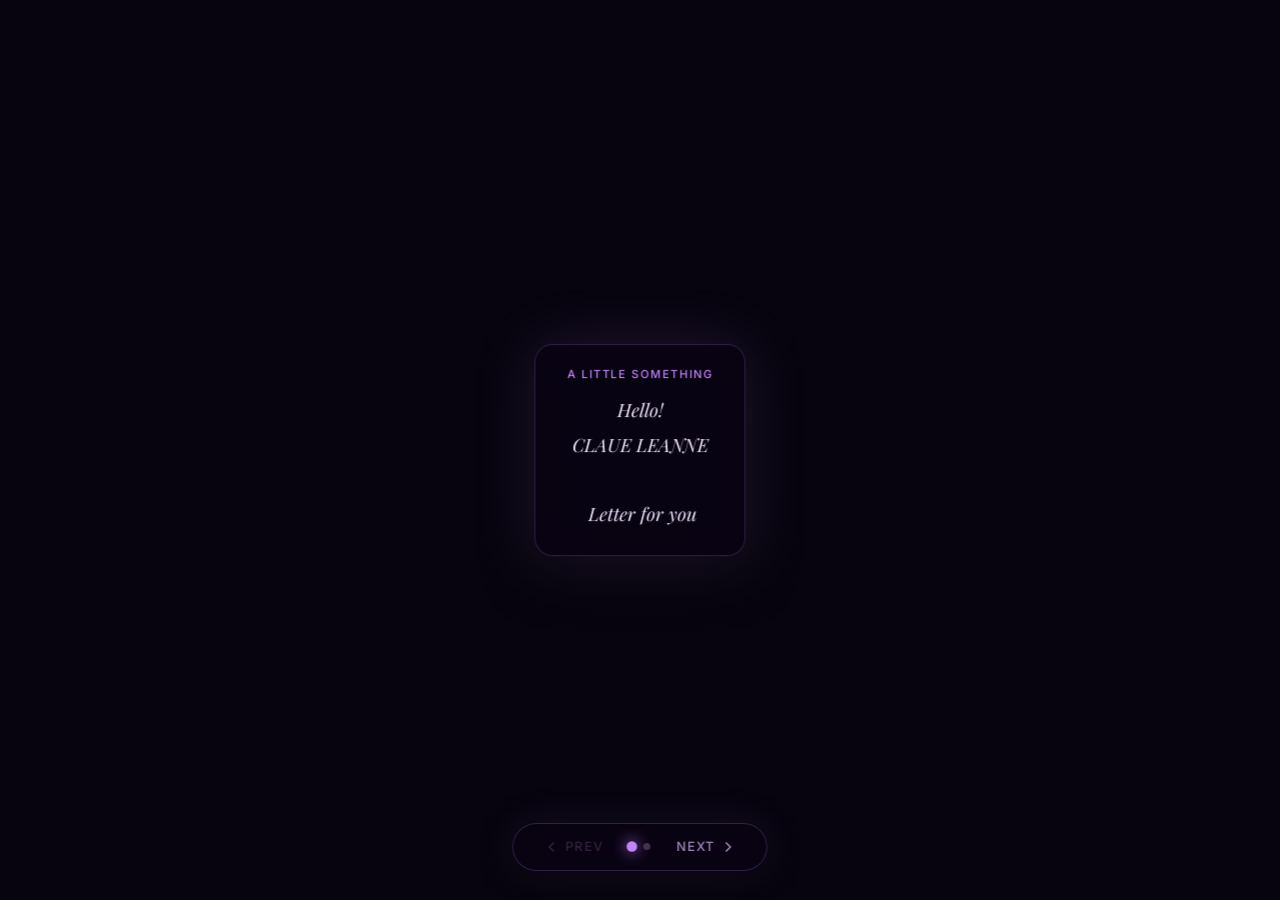
<file: index.html>
<!DOCTYPE html>
<html lang="en">

<head>
  <meta charset="UTF-8" />
  <meta name="viewport" content="width=device-width, initial-scale=1.0, maximum-scale=1.0, user-scalable=no" />
  <title>To Akane — A Letter</title>
  <link rel="preconnect" href="https://fonts.googleapis.com" />
  <link href="https://fonts.googleapis.com/css2?family=Inter:wght@400;500&family=Playfair+Display:ital@0;1&display=swap"
    rel="stylesheet" />
  <style>
    *,
    *::before,
    *::after {
      margin: 0;
      padding: 0;
      box-sizing: border-box;
    }

    html,
    body {
      width: 100%;
      height: 100vh;
      height: 100dvh;
      background: #07040f;
      overflow: hidden;
      touch-action: none;
      font-family: 'Inter', sans-serif;
    }

    canvas {
      position: fixed;
      inset: 0;
      width: 100%;
      height: 100%;
      display: block;
      z-index: 0;
      opacity: 0;
      transition: opacity 1.2s ease;
    }

    canvas.flower-visible {
      opacity: 1;
    }

    /* ── Nav bar ── */
    .nav {
      position: fixed;
      bottom: 1.8rem;
      left: 50%;
      transform: translateX(-50%);
      z-index: 10;
      display: flex;
      align-items: center;
      gap: 1rem;
      background: rgba(10, 4, 20, 0.72);
      backdrop-filter: blur(20px);
      -webkit-backdrop-filter: blur(20px);
      border: 1px solid rgba(192, 132, 252, 0.22);
      border-radius: 60px;
      padding: 0.58rem 1.3rem;
      box-shadow: 0 4px 30px rgba(0, 0, 0, 0.55), 0 0 40px rgba(192, 132, 252, 0.12);
    }

    .nav-btn {
      display: flex;
      align-items: center;
      gap: 0.38rem;
      background: none;
      border: none;
      color: #9a89b4;
      font-family: 'Inter', sans-serif;
      font-size: 0.8rem;
      font-weight: 500;
      letter-spacing: 0.08em;
      text-transform: uppercase;
      cursor: pointer;
      padding: 0.38rem 0.6rem;
      border-radius: 8px;
      transition: color 0.2s, background 0.2s;
    }

    .nav-btn svg {
      width: 16px;
      height: 16px;
    }

    .nav-btn:hover {
      color: #c084fc;
      background: rgba(192, 132, 252, 0.10);
    }

    .nav-btn:disabled {
      opacity: 0.25;
      cursor: not-allowed;
      background: none;
    }

    /* ── Dots ── */
    .slide-dots {
      display: flex;
      align-items: center;
      gap: 8px;
    }

    .dot {
      width: 7px;
      height: 7px;
      border-radius: 50%;
      background: #9a89b4;
      opacity: 0.35;
      cursor: pointer;
      transition: opacity 0.3s, transform 0.3s, background 0.3s;
    }

    .dot.dot-active {
      opacity: 1;
      background: #c084fc;
      transform: scale(1.5);
      box-shadow: 0 0 10px #c084fc;
    }

    /* ── Slide caption overlay ── */
    #slide-caption {
      position: fixed;
      top: 50%;
      left: 50%;
      transform: translate(-50%, -50%);
      z-index: 10;
      text-align: center;
      pointer-events: none;
      transition: opacity 0.35s ease, top 0.5s ease, bottom 0.5s ease, transform 0.5s ease;
    }

    #slide-caption.hidden {
      opacity: 0;
    }

    /* When on the flower slide — anchor near the stem root */
    #slide-caption.flower-mode {
      top: calc(50% + 180px);
      bottom: auto;
      transform: translateX(-50%);
    }

    .caption-card {
      display: inline-block;
      background: rgba(10, 4, 20, 0.72);
      backdrop-filter: blur(22px);
      -webkit-backdrop-filter: blur(22px);
      border: 1px solid rgba(192, 132, 252, 0.22);
      border-radius: 18px;
      padding: 1.4rem 2rem;
      box-shadow: 0 0 60px rgba(192, 132, 252, 0.15), 0 16px 50px rgba(0, 0, 0, 0.5);
      max-width: min(480px, 88vw);
    }

    .caption-label {
      font-size: 0.7rem;
      text-transform: uppercase;
      letter-spacing: 0.14em;
      color: #c084fc;
      margin-bottom: 0.7rem;
      font-weight: 500;
    }

    .caption-text {
      font-family: 'Playfair Display', serif;
      font-style: italic;
      font-size: clamp(0.9rem, 2.4vw, 1.15rem);
      line-height: 1.9;
      color: #f0e8ff;
      white-space: pre-wrap;
    }

    /* flower-only slide: glowing caption */
    .flower-caption {
      font-family: 'Playfair Display', serif;
      font-style: italic;
      font-size: clamp(1rem, 2.8vw, 1.4rem);
      color: #f9a8d4;
      letter-spacing: 0.07em;
      text-shadow: 0 0 30px rgba(249, 168, 212, 0.75), 0 0 60px rgba(192, 132, 252, 0.4);
      animation: cap-pulse 3s ease-in-out infinite;
    }

    @keyframes cap-pulse {

      0%,
      100% {
        opacity: 0.8;
      }

      50% {
        opacity: 1;
      }
    }

    /* ── Responsive ── */
    @media (max-width: 768px) {
      .nav {
        gap: 0.7rem;
        padding: 0.5rem 0.9rem;
        bottom: 1.2rem;
      }

      .nav-btn {
        font-size: 0.72rem;
        padding: 0.35rem 0.45rem;
      }

      .slide-dots {
        gap: 6px;
      }

      #slide-caption {
        width: 90vw;
      }

      .caption-card {
        padding: 1.2rem 1.5rem;
      }

      .caption-text {
        font-size: clamp(0.85rem, 3.5vw, 1.05rem);
      }

      .flower-caption {
        font-size: clamp(0.9rem, 4vw, 1.2rem);
      }
    }

    @media (max-width: 480px) {
      .nav {
        gap: 0.4rem;
        padding: 0.4rem 0.7rem;
        bottom: 0.9rem;
      }

      .nav-btn {
        font-size: 0.65rem;
        gap: 0.2rem;
        padding: 0.3rem 0.35rem;
      }

      .nav-btn svg {
        width: 13px;
        height: 13px;
      }

      .slide-dots {
        gap: 5px;
      }

      .dot {
        width: 5px;
        height: 5px;
      }

      #slide-caption {
        width: 95vw;
        bottom: 4.5rem;
      }

      .caption-card {
        padding: 1rem 1.2rem;
        border-radius: 14px;
      }

      .caption-label {
        font-size: 0.62rem;
      }

      .caption-text {
        font-size: 0.88rem;
        line-height: 1.8;
      }

      .flower-caption {
        font-size: 0.95rem;
      }
    }

    @media (max-width: 360px) {
      .nav {
        gap: 0.25rem;
        padding: 0.35rem 0.55rem;
      }

      .nav-btn {
        font-size: 0.6rem;
      }

      .caption-card {
        padding: 0.9rem 1rem;
      }
    }

    @media (max-height: 500px) and (orientation: landscape) {
      #slide-caption {
        bottom: 3.5rem;
      }

      .caption-card {
        padding: 0.8rem 1.2rem;
      }

      .nav {
        bottom: 0.5rem;
      }
    }
  </style>
</head>

<body>
  <canvas id="c"></canvas>
  <script>
    // ── Digital Flower Canvas ──
    const canvas = document.getElementById('c');
    const ctx = canvas.getContext('2d');
    let W, H, cx, cy;

    function resize() {
      W = canvas.width = window.innerWidth;
      H = canvas.height = window.innerHeight;
      cx = W / 2; cy = H / 2;
    }
    resize();
    window.addEventListener('resize', resize);

    // ── Particles ──
    const particles = [];
    for (let i = 0; i < 120; i++) {
      particles.push({
        x: Math.random() * 2000 - 1000,
        y: Math.random() * 2000 - 1000,
        r: Math.random() * 2 + 0.5,
        speed: Math.random() * 0.3 + 0.1,
        angle: Math.random() * Math.PI * 2,
        opacity: Math.random() * 0.7 + 0.2,
        color: ['#f9a8d4', '#c084fc', '#818cf8', '#fbcfe8', '#e879f9'][Math.floor(Math.random() * 5)]
      });
    }

    // ── Petal drawing ──
    function drawPetal(ctx, x, y, len, wid, angle, color1, color2, alpha) {
      ctx.save();
      ctx.translate(x, y);
      ctx.rotate(angle);
      const grad = ctx.createLinearGradient(0, 0, 0, len);
      grad.addColorStop(0, color1.replace(')', `,${alpha})`).replace('rgb', 'rgba'));
      grad.addColorStop(1, color2.replace(')', `,0)`).replace('rgb', 'rgba'));

      ctx.beginPath();
      ctx.moveTo(0, 0);
      ctx.bezierCurveTo(wid, len * 0.25, wid, len * 0.75, 0, len);
      ctx.bezierCurveTo(-wid, len * 0.75, -wid, len * 0.25, 0, 0);
      ctx.closePath();
      ctx.fillStyle = grad;
      ctx.fill();
      ctx.restore();
    }

    function drawPetalSimple(cx, cy, len, wid, angle, c1, c2, alpha) {
      ctx.save();
      ctx.translate(cx, cy);
      ctx.rotate(angle);
      const grad = ctx.createLinearGradient(0, 0, 0, len);
      grad.addColorStop(0, hexAlpha(c1, alpha));
      grad.addColorStop(1, hexAlpha(c2, 0));
      ctx.beginPath();
      ctx.moveTo(0, 0);
      ctx.bezierCurveTo(wid, len * 0.25, wid * 1.1, len * 0.65, 0, len);
      ctx.bezierCurveTo(-wid * 1.1, len * 0.65, -wid, len * 0.25, 0, 0);
      ctx.closePath();
      ctx.fillStyle = grad;
      ctx.fill();
      // shimmer line
      ctx.beginPath();
      ctx.moveTo(0, 0);
      ctx.quadraticCurveTo(wid * 0.15, len * 0.5, 0, len);
      ctx.strokeStyle = hexAlpha('#ffffff', alpha * 0.18);
      ctx.lineWidth = 1;
      ctx.stroke();
      ctx.restore();
    }

    function hexAlpha(hex, a) {
      let r = parseInt(hex.slice(1, 3), 16), g = parseInt(hex.slice(3, 5), 16), b = parseInt(hex.slice(5, 7), 16);
      return `rgba(${r},${g},${b},${a})`;
    }

    // ── Leaf ──
    function drawLeaf(cx, cy, len, wid, angle, alpha) {
      ctx.save();
      ctx.translate(cx, cy);
      ctx.rotate(angle);
      const grad = ctx.createLinearGradient(0, 0, 0, len);
      grad.addColorStop(0, `rgba(110,231,183,${alpha})`);
      grad.addColorStop(0.5, `rgba(52,211,153,${alpha * 0.8})`);
      grad.addColorStop(1, `rgba(16,185,129,0)`);
      ctx.beginPath();
      ctx.moveTo(0, 0);
      ctx.bezierCurveTo(wid, len * 0.3, wid * 0.8, len * 0.7, 0, len);
      ctx.bezierCurveTo(-wid * 0.8, len * 0.7, -wid, len * 0.3, 0, 0);
      ctx.closePath();
      ctx.fillStyle = grad;
      ctx.fill();
      ctx.restore();
    }

    // ── Stem ──
    function drawStem(cx, cy, len, alpha) {
      const grad = ctx.createLinearGradient(cx, cy, cx, cy + len);
      grad.addColorStop(0, `rgba(52,211,153,${alpha})`);
      grad.addColorStop(1, `rgba(16,185,129,${alpha * 0.3})`);
      ctx.beginPath();
      ctx.moveTo(cx, cy);
      ctx.quadraticCurveTo(cx - 18, cy + len * 0.55, cx - 8, cy + len);
      ctx.strokeStyle = grad;
      ctx.lineWidth = 4 * alpha;
      ctx.lineCap = 'round';
      ctx.stroke();
    }

    // ── Bloom animation state ──
    let t = 0;
    const BLOOM_DURATION = 240; // frames

    // ── Flower configurations ──
    // Each flower: { x, y (functions of cx/cy), scale, petalLayers, bloomDelay, stemLen, stemCurve }
    const FLOWERS = [
      {
        // Main center flower (original)
        getX: () => cx,
        getY: () => cy,
        scale: 1,
        bloomDelay: 0,
        stemLen: 140,
        layers: [
          { count: 8, lenBase: 130, wid: 36, c1: '#e879f9', c2: '#c084fc', offset: 0 },
          { count: 7, lenBase: 100, wid: 28, c1: '#f9a8d4', c2: '#e879f9', offset: Math.PI / 8 },
          { count: 6, lenBase: 68, wid: 20, c1: '#fde68a', c2: '#f9a8d4', offset: 0 },
          { count: 5, lenBase: 42, wid: 13, c1: '#ffffff', c2: '#fde68a', offset: Math.PI / 10 },
        ],
        glowColor1: '255,255,220',
        glowColor2: '253,230,138',
        glowColor3: '249,168,212',
        centerDotColor: '255,245,180',
        leaves: [
          { offX: -4, offY: 80, len: 60, wid: 18, angle: Math.PI * 0.35, sway: 0 },
          { offX: -4, offY: 110, len: 45, wid: 14, angle: -Math.PI * 0.45, sway: 1 },
        ]
      },
      {
        // Flower 2 — upper-left, blue-violet tones, smaller
        getX: () => cx - W * 0.28,
        getY: () => cy - H * 0.15,
        scale: 0.55,
        bloomDelay: 60,
        stemLen: 100,
        layers: [
          { count: 7, lenBase: 120, wid: 34, c1: '#818cf8', c2: '#6366f1', offset: 0 },
          { count: 6, lenBase: 88, wid: 24, c1: '#a78bfa', c2: '#818cf8', offset: Math.PI / 7 },
          { count: 5, lenBase: 58, wid: 17, c1: '#c4b5fd', c2: '#a78bfa', offset: 0 },
          { count: 4, lenBase: 36, wid: 11, c1: '#ede9fe', c2: '#c4b5fd', offset: Math.PI / 8 },
        ],
        glowColor1: '237,233,254',
        glowColor2: '196,181,253',
        glowColor3: '129,140,248',
        centerDotColor: '224,220,255',
        leaves: [
          { offX: -3, offY: 55, len: 40, wid: 12, angle: Math.PI * 0.4, sway: 0.5 },
          { offX: 2, offY: 75, len: 32, wid: 10, angle: -Math.PI * 0.38, sway: 1.5 },
        ]
      },
      {
        // Flower 3 — right side, warm pink-coral tones
        getX: () => cx + W * 0.3,
        getY: () => cy + H * 0.05,
        scale: 0.48,
        bloomDelay: 120,
        stemLen: 90,
        layers: [
          { count: 7, lenBase: 115, wid: 32, c1: '#fb7185', c2: '#f43f5e', offset: 0 },
          { count: 6, lenBase: 82, wid: 22, c1: '#fda4af', c2: '#fb7185', offset: Math.PI / 6 },
          { count: 5, lenBase: 55, wid: 16, c1: '#fecdd3', c2: '#fda4af', offset: 0 },
          { count: 4, lenBase: 34, wid: 10, c1: '#fff1f2', c2: '#fecdd3', offset: Math.PI / 9 },
        ],
        glowColor1: '255,241,242',
        glowColor2: '253,164,175',
        glowColor3: '251,113,133',
        centerDotColor: '255,228,230',
        leaves: [
          { offX: 3, offY: 50, len: 36, wid: 11, angle: Math.PI * 0.32, sway: 0.8 },
          { offX: -2, offY: 68, len: 28, wid: 9, angle: -Math.PI * 0.42, sway: 1.8 },
        ]
      },
      {
        // Flower 4 — bottom-left, golden-amber tones
        getX: () => cx - W * 0.22,
        getY: () => cy + H * 0.22,
        scale: 0.42,
        bloomDelay: 180,
        stemLen: 80,
        layers: [
          { count: 6, lenBase: 110, wid: 30, c1: '#fbbf24', c2: '#f59e0b', offset: 0 },
          { count: 5, lenBase: 78, wid: 20, c1: '#fcd34d', c2: '#fbbf24', offset: Math.PI / 5 },
          { count: 5, lenBase: 52, wid: 15, c1: '#fde68a', c2: '#fcd34d', offset: 0 },
          { count: 4, lenBase: 32, wid: 10, c1: '#fefce8', c2: '#fde68a', offset: Math.PI / 8 },
        ],
        glowColor1: '254,252,232',
        glowColor2: '253,230,138',
        glowColor3: '251,191,36',
        centerDotColor: '255,249,196',
        leaves: [
          { offX: -3, offY: 45, len: 32, wid: 10, angle: Math.PI * 0.36, sway: 0.3 },
          { offX: 2, offY: 60, len: 26, wid: 8, angle: -Math.PI * 0.4, sway: 1.2 },
        ]
      },
      {
        // Flower 5 — upper-right, teal-cyan tones
        getX: () => cx + W * 0.25,
        getY: () => cy - H * 0.22,
        scale: 0.38,
        bloomDelay: 100,
        stemLen: 75,
        layers: [
          { count: 6, lenBase: 105, wid: 28, c1: '#2dd4bf', c2: '#14b8a6', offset: 0 },
          { count: 5, lenBase: 74, wid: 19, c1: '#5eead4', c2: '#2dd4bf', offset: Math.PI / 6 },
          { count: 5, lenBase: 48, wid: 14, c1: '#99f6e4', c2: '#5eead4', offset: 0 },
          { count: 4, lenBase: 30, wid: 9, c1: '#ccfbf1', c2: '#99f6e4', offset: Math.PI / 9 },
        ],
        glowColor1: '204,251,241',
        glowColor2: '153,246,228',
        glowColor3: '45,212,191',
        centerDotColor: '204,251,241',
        leaves: [
          { offX: -2, offY: 42, len: 28, wid: 9, angle: Math.PI * 0.38, sway: 0.7 },
          { offX: 3, offY: 56, len: 22, wid: 7, angle: -Math.PI * 0.35, sway: 1.4 },
        ]
      },
      {
        // Flower 6 — lower-right, soft lavender-rose
        getX: () => cx + W * 0.18,
        getY: () => cy + H * 0.25,
        scale: 0.35,
        bloomDelay: 200,
        stemLen: 70,
        layers: [
          { count: 6, lenBase: 100, wid: 26, c1: '#d8b4fe', c2: '#a78bfa', offset: 0 },
          { count: 5, lenBase: 70, wid: 18, c1: '#e9d5ff', c2: '#d8b4fe', offset: Math.PI / 6 },
          { count: 5, lenBase: 46, wid: 13, c1: '#f3e8ff', c2: '#e9d5ff', offset: 0 },
          { count: 4, lenBase: 28, wid: 8, c1: '#faf5ff', c2: '#f3e8ff', offset: Math.PI / 7 },
        ],
        glowColor1: '250,245,255',
        glowColor2: '233,213,255',
        glowColor3: '216,180,254',
        centerDotColor: '243,232,255',
        leaves: [
          { offX: -3, offY: 40, len: 26, wid: 8, angle: Math.PI * 0.33, sway: 0.9 },
          { offX: 2, offY: 52, len: 20, wid: 7, angle: -Math.PI * 0.44, sway: 1.6 },
        ]
      },
      {
        // Flower 7 — far left center, magenta-fuchsia accent
        getX: () => cx - W * 0.35,
        getY: () => cy + H * 0.05,
        scale: 0.32,
        bloomDelay: 150,
        stemLen: 65,
        layers: [
          { count: 6, lenBase: 95, wid: 25, c1: '#e879f9', c2: '#d946ef', offset: 0 },
          { count: 5, lenBase: 66, wid: 17, c1: '#f0abfc', c2: '#e879f9', offset: Math.PI / 5 },
          { count: 4, lenBase: 44, wid: 12, c1: '#f5d0fe', c2: '#f0abfc', offset: 0 },
          { count: 4, lenBase: 26, wid: 8, c1: '#fae8ff', c2: '#f5d0fe', offset: Math.PI / 8 },
        ],
        glowColor1: '250,232,255',
        glowColor2: '245,208,254',
        glowColor3: '232,121,249',
        centerDotColor: '250,232,255',
        leaves: [
          { offX: -2, offY: 38, len: 24, wid: 8, angle: Math.PI * 0.34, sway: 0.4 },
          { offX: 2, offY: 50, len: 19, wid: 6, angle: -Math.PI * 0.41, sway: 1.1 },
        ]
      },
      {
        // Flower 8 — top center, sky-blue tones
        getX: () => cx + W * 0.02,
        getY: () => cy - H * 0.3,
        scale: 0.34,
        bloomDelay: 140,
        stemLen: 68,
        layers: [
          { count: 6, lenBase: 98, wid: 26, c1: '#38bdf8', c2: '#0ea5e9', offset: 0 },
          { count: 5, lenBase: 68, wid: 18, c1: '#7dd3fc', c2: '#38bdf8', offset: Math.PI / 6 },
          { count: 4, lenBase: 44, wid: 12, c1: '#bae6fd', c2: '#7dd3fc', offset: 0 },
          { count: 4, lenBase: 26, wid: 8, c1: '#e0f2fe', c2: '#bae6fd', offset: Math.PI / 8 },
        ],
        glowColor1: '224,242,254',
        glowColor2: '186,230,253',
        glowColor3: '56,189,248',
        centerDotColor: '224,242,254',
        leaves: [
          { offX: -2, offY: 38, len: 24, wid: 8, angle: Math.PI * 0.37, sway: 0.6 },
          { offX: 2, offY: 50, len: 18, wid: 6, angle: -Math.PI * 0.39, sway: 1.3 },
        ]
      },
      {
        // Flower 9 — bottom center, peach-salmon tones
        getX: () => cx - W * 0.05,
        getY: () => cy + H * 0.32,
        scale: 0.3,
        bloomDelay: 220,
        stemLen: 60,
        layers: [
          { count: 6, lenBase: 92, wid: 24, c1: '#fb923c', c2: '#f97316', offset: 0 },
          { count: 5, lenBase: 64, wid: 16, c1: '#fdba74', c2: '#fb923c', offset: Math.PI / 5 },
          { count: 4, lenBase: 42, wid: 11, c1: '#fed7aa', c2: '#fdba74', offset: 0 },
          { count: 4, lenBase: 24, wid: 7, c1: '#ffedd5', c2: '#fed7aa', offset: Math.PI / 7 },
        ],
        glowColor1: '255,237,213',
        glowColor2: '254,215,170',
        glowColor3: '251,146,60',
        centerDotColor: '255,237,213',
        leaves: [
          { offX: -2, offY: 34, len: 22, wid: 7, angle: Math.PI * 0.35, sway: 0.5 },
          { offX: 2, offY: 46, len: 17, wid: 6, angle: -Math.PI * 0.43, sway: 1.0 },
        ]
      },
      {
        // Flower 10 — far right mid, mint-emerald tones
        getX: () => cx + W * 0.38,
        getY: () => cy - H * 0.08,
        scale: 0.28,
        bloomDelay: 170,
        stemLen: 55,
        layers: [
          { count: 5, lenBase: 88, wid: 22, c1: '#34d399', c2: '#10b981', offset: 0 },
          { count: 5, lenBase: 60, wid: 15, c1: '#6ee7b7', c2: '#34d399', offset: Math.PI / 5 },
          { count: 4, lenBase: 38, wid: 10, c1: '#a7f3d0', c2: '#6ee7b7', offset: 0 },
          { count: 4, lenBase: 22, wid: 7, c1: '#d1fae5', c2: '#a7f3d0', offset: Math.PI / 8 },
        ],
        glowColor1: '209,250,229',
        glowColor2: '167,243,208',
        glowColor3: '52,211,153',
        centerDotColor: '209,250,229',
        leaves: [
          { offX: -2, offY: 32, len: 20, wid: 6, angle: Math.PI * 0.36, sway: 0.8 },
          { offX: 2, offY: 42, len: 15, wid: 5, angle: -Math.PI * 0.4, sway: 1.5 },
        ]
      }
    ];

    function drawSingleFlower(flower, globalTime) {
      const fx = flower.getX();
      const fy = flower.getY();
      const s = flower.scale;
      const localT = Math.max(0, globalTime - flower.bloomDelay);
      const progress = Math.min(localT / BLOOM_DURATION, 1);
      const p = progress < 0.5 ? 2 * progress * progress : -1 + (4 - 2 * progress) * progress;

      if (p <= 0) return;

      // stem
      drawStem(fx, fy + 20 * s, flower.stemLen * s * p, p);

      // leaves
      if (p > 0.3) {
        const la = (p - 0.3) / 0.7;
        flower.leaves.forEach(leaf => {
          drawLeaf(
            fx + leaf.offX * s,
            fy + leaf.offY * s,
            leaf.len * s * la,
            leaf.wid * s * la,
            leaf.angle + Math.sin(globalTime * 0.02 + leaf.sway) * 0.03,
            la
          );
        });
      }

      if (p < 0.15) return;
      const fe = (p - 0.15) / 0.85;

      // petal layers
      flower.layers.forEach((layer, li) => {
        const layerDelay = li * 0.18;
        const lp = Math.max(0, Math.min(1, (fe - layerDelay) / (1 - layerDelay)));
        const eL = lp < 0.5 ? 2 * lp * lp : -1 + (4 - 2 * lp) * lp;
        if (eL <= 0) return;
        for (let i = 0; i < layer.count; i++) {
          const angle = (i / layer.count) * Math.PI * 2 + layer.offset + globalTime * 0.003 * (li % 2 === 0 ? 1 : -1);
          const len = layer.lenBase * s * eL;
          const wid = layer.wid * s * eL;
          drawPetalSimple(fx, fy, len, wid, angle, layer.c1, layer.c2, eL * 0.92);
        }
      });

      // center glow
      if (fe > 0.3) {
        const ga = (fe - 0.3) / 0.7;
        const pulse = 1 + Math.sin(globalTime * 0.06) * 0.08;
        const glowR = 30 * s * ga * pulse;
        const rg = ctx.createRadialGradient(fx, fy, 0, fx, fy, glowR);
        rg.addColorStop(0, `rgba(${flower.glowColor1},${ga * 0.98})`);
        rg.addColorStop(0.4, `rgba(${flower.glowColor2},${ga * 0.8})`);
        rg.addColorStop(0.75, `rgba(${flower.glowColor3},${ga * 0.4})`);
        rg.addColorStop(1, `rgba(${flower.glowColor3},0)`);
        ctx.beginPath();
        ctx.arc(fx, fy, glowR, 0, Math.PI * 2);
        ctx.fillStyle = rg;
        ctx.fill();

        // center dots
        const dotCount = Math.round(8 * s) || 4;
        for (let i = 0; i < dotCount; i++) {
          const a = (i / dotCount) * Math.PI * 2 + globalTime * 0.04;
          const r = 12 * s * ga * pulse;
          ctx.beginPath();
          ctx.arc(fx + Math.cos(a) * r, fy + Math.sin(a) * r, 2 * s * ga, 0, Math.PI * 2);
          ctx.fillStyle = `rgba(${flower.centerDotColor},${ga * 0.9})`;
          ctx.fill();
        }
      }
    }

    function drawAllFlowers() {
      FLOWERS.forEach(flower => drawSingleFlower(flower, t));
    }

    // ── glow background ──
    function drawBackground() {
      // deep dark bg
      ctx.fillStyle = '#07040f';
      ctx.fillRect(0, 0, W, H);

      // soft center radial glow
      const rg = ctx.createRadialGradient(cx, cy, 0, cx, cy, 340);
      rg.addColorStop(0, 'rgba(120,60,180,0.18)');
      rg.addColorStop(0.5, 'rgba(80,20,120,0.08)');
      rg.addColorStop(1, 'rgba(0,0,0,0)');
      ctx.fillStyle = rg;
      ctx.fillRect(0, 0, W, H);
    }

    // ── particles ──
    function drawParticles() {
      particles.forEach(p => {
        p.angle += p.speed * 0.01;
        const dist = Math.sqrt(p.x * p.x + p.y * p.y);
        const spiral = 0.002 / Math.max(dist, 50);
        p.angle += spiral;
        p.x = Math.cos(p.angle) * dist + Math.cos(t * p.speed * 0.1) * 0.5;
        p.y = Math.sin(p.angle) * dist + Math.sin(t * p.speed * 0.1) * 0.5;
        // drift inward slowly
        const nx = p.x * 0.9998, ny = p.y * 0.9998;
        if (Math.abs(nx) < 2 && Math.abs(ny) < 2) {
          p.x = Math.random() * 800 - 400;
          p.y = Math.random() * 800 - 400;
        } else { p.x = nx; p.y = ny; }
        ctx.beginPath();
        ctx.arc(cx + p.x, cy + p.y, p.r, 0, Math.PI * 2);
        ctx.fillStyle = p.color + Math.floor(p.opacity * 255).toString(16).padStart(2, '0');
        ctx.fill();
      });
    }

    // ── aura rings ──
    function drawAura() {
      FLOWERS.forEach(flower => {
        const fx = flower.getX();
        const fy = flower.getY();
        const s = flower.scale;
        const localT = Math.max(0, t - flower.bloomDelay);
        const progress = Math.min(localT / BLOOM_DURATION, 1);
        if (progress < 0.3) return;
        const a = (progress - 0.3) / 0.7;
        for (let i = 0; i < 3; i++) {
          const phase = t * 0.015 + i * (Math.PI * 2 / 3);
          const r = (90 + i * 30) * s + Math.sin(phase) * 6 * s;
          ctx.beginPath();
          ctx.arc(fx, fy, r * Math.min(a * 2, 1), 0, Math.PI * 2);
          ctx.strokeStyle = `rgba(192,132,252,${0.06 * a * s})`;
          ctx.lineWidth = (i === 0 ? 2 : 1) * s;
          ctx.stroke();
        }
      });
    }

    // ── main loop ──
    let flowerActive = false;

    function loop() {
      if (flowerActive) t++;
      drawBackground();
      drawParticles();
      drawAura();
      drawAllFlowers();
      requestAnimationFrame(loop);
    }
    loop();
  </script>

  <!-- Caption overlay -->
  <div id="slide-caption"></div>

  <!-- Navigation -->
  <nav class="nav" id="nav">
    <button class="nav-btn" id="prev-btn" aria-label="Previous slide">
      <svg viewBox="0 0 24 24" fill="none" stroke="currentColor" stroke-width="2.5" stroke-linecap="round"
        stroke-linejoin="round">
        <polyline points="15 18 9 12 15 6"></polyline>
      </svg>
      prev
    </button>

    <div class="slide-dots" id="slide-dots"></div>

    <button class="nav-btn" id="next-btn" aria-label="Next slide">
      next
      <svg viewBox="0 0 24 24" fill="none" stroke="currentColor" stroke-width="2.5" stroke-linecap="round"
        stroke-linejoin="round">
        <polyline points="9 18 15 12 9 6"></polyline>
      </svg>
    </button>
  </nav>

  <script>
    // ═══════════════════════════════════════
    //  SLIDE DATA  — add more objects here!
    // ═══════════════════════════════════════
    const SLIDES = [
      {
        type: 'message',
        label: 'a little something',
        text: 'Hello!\nCLAUE LEANNE\n\n Letter for you'
      },
      { type: 'flower' },   // slide 1: just the flower + caption
      // Add more slides here:
      // { type: 'message', label: 'page 2', text: 'your text here' },
    ];

    let current = 0;

    const captionEl = document.getElementById('slide-caption');
    const dotsEl = document.getElementById('slide-dots');
    const prevBtn = document.getElementById('prev-btn');
    const nextBtn = document.getElementById('next-btn');

    function renderCaption(slide) {
      captionEl.classList.add('hidden');
      setTimeout(() => {
        captionEl.innerHTML = '';
        if (slide.type === 'flower') {
          captionEl.classList.add('flower-mode');
          const p = document.createElement('p');
          p.className = 'flower-caption';
          p.textContent = ' Sige repost pa, Claue!\u2661';
          captionEl.appendChild(p);
        } else {
          captionEl.classList.remove('flower-mode');
          const card = document.createElement('div');
          card.className = 'caption-card';
          if (slide.label) {
            const lbl = document.createElement('p');
            lbl.className = 'caption-label';
            lbl.textContent = slide.label;
            card.appendChild(lbl);
          }
          const txt = document.createElement('p');
          txt.className = 'caption-text';
          txt.textContent = slide.text || '';
          card.appendChild(txt);
          captionEl.appendChild(card);
        }
        captionEl.classList.remove('hidden');
      }, 200);
    }

    function renderDots() {
      dotsEl.innerHTML = '';
      SLIDES.forEach((_, i) => {
        const d = document.createElement('span');
        d.className = 'dot' + (i === current ? ' dot-active' : '');
        d.addEventListener('click', () => goTo(i));
        dotsEl.appendChild(d);
      });
    }

    function updateBtns() {
      prevBtn.disabled = current === 0;
      // On last slide, next navigates to message.html — keep it enabled
      nextBtn.disabled = false;
      // Update next button label
      const nextLabel = nextBtn.querySelector('span.next-label');
      if (nextLabel) {
        nextLabel.textContent = current === SLIDES.length - 1 ? 'open' : 'next';
      }
    }

    function goTo(index) {
      if (index === current || index < 0 || index >= SLIDES.length) return;
      current = index;
      const slide = SLIDES[current];

      if (!window.bgMusic) {
        window.bgMusic = new Audio('music.mp3');
        window.bgMusic.loop = true;
        // Restore time if coming back from message.html
        const savedTime = sessionStorage.getItem('musicTime');
        if (savedTime) window.bgMusic.currentTime = parseFloat(savedTime);
      }

      if (slide.type === 'flower') {
        // Reset bloom and fade the canvas in
        t = 0;
        flowerActive = true;
        // Small delay so the fade-in starts after caption swap begins
        setTimeout(() => canvas.classList.add('flower-visible'), 80);

        // Play music when flower appears
        window.bgMusic.play().catch(e => console.log('Autoplay blocked:', e));
      } else {
        // Fade canvas out and pause bloom
        canvas.classList.remove('flower-visible');
        flowerActive = false;
        // Reset so next flower visit blooms fresh
        t = 0;

        // Pause music if we go back to the first slide
        if (window.bgMusic) window.bgMusic.pause();
      }

      // Save music time before navigating away
      window.addEventListener('beforeunload', () => {
        if (window.bgMusic) {
          sessionStorage.setItem('musicTime', window.bgMusic.currentTime);
        }
      });

      renderCaption(slide);
      renderDots();
      updateBtns();
    }

    prevBtn.addEventListener('click', () => goTo(current - 1));
    nextBtn.addEventListener('click', () => {
      if (current === SLIDES.length - 1) {
        // Last slide — navigate to message.html
        window.location.href = 'message.html';
      } else {
        goTo(current + 1);
      }
    });

    // Keyboard
    document.addEventListener('keydown', e => {
      if (e.key === 'ArrowRight' || e.key === 'ArrowDown') goTo(current + 1);
      if (e.key === 'ArrowLeft' || e.key === 'ArrowUp') goTo(current - 1);
    });

    // Swipe
    let tsx = 0;
    document.addEventListener('touchstart', e => { tsx = e.changedTouches[0].screenX; }, { passive: true });
    document.addEventListener('touchend', e => {
      const diff = tsx - e.changedTouches[0].screenX;
      if (Math.abs(diff) > 50) goTo(diff > 0 ? current + 1 : current - 1);
    }, { passive: true });

    // Init
    const params = new URLSearchParams(window.location.search);
    const startSlide = parseInt(params.get('slide'), 10) || 0;
    if (startSlide > 0 && startSlide < SLIDES.length) {
      goTo(startSlide);
    } else {
      renderCaption(SLIDES[0]);
      renderDots();
      updateBtns();
    }
  </script>
</body>

</html>
</file>
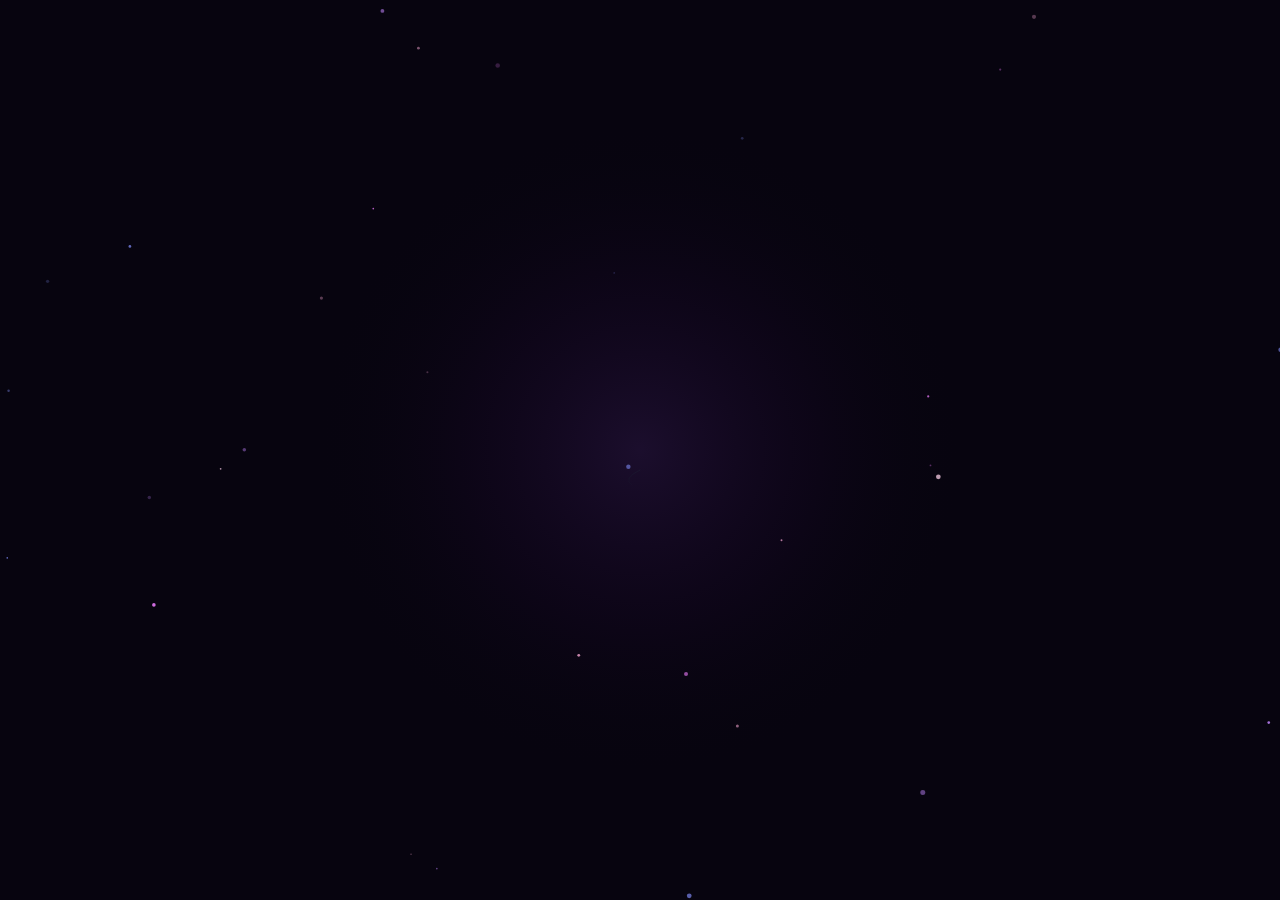
<file: flowers.html>
<!DOCTYPE html>
<html lang="en">

<head>
  <meta charset="UTF-8" />
  <title>Digital Flower (Standalone)</title>
  <style>
    *, *::before, *::after { margin: 0; padding: 0; box-sizing: border-box; }

    html, body {
      width: 100%; height: 100%;
      background: #07040f;
      overflow: hidden;
    }

    canvas {
      position: fixed;
      inset: 0;
      width: 100%; height: 100%;
      display: block;
      z-index: 0;
    }
  </style>
</head>

<body>
  <canvas id="c"></canvas>
  <script>
    // ── Standalone Digital Flower Canvas ──
    const canvas = document.getElementById('c');
    const ctx = canvas.getContext('2d');
    let W, H, cx, cy;

    function resize() {
      W = canvas.width = window.innerWidth;
      H = canvas.height = window.innerHeight;
      cx = W / 2; cy = H / 2;
    }
    resize();
    window.addEventListener('resize', resize);

    // ── Particles ──
    const particles = [];
    for (let i = 0; i < 120; i++) {
      particles.push({
        x: Math.random() * 2000 - 1000,
        y: Math.random() * 2000 - 1000,
        r: Math.random() * 2 + 0.5,
        speed: Math.random() * 0.3 + 0.1,
        angle: Math.random() * Math.PI * 2,
        opacity: Math.random() * 0.7 + 0.2,
        color: ['#f9a8d4', '#c084fc', '#818cf8', '#fbcfe8', '#e879f9'][Math.floor(Math.random() * 5)]
      });
    }

    // ── Petal drawing ──
    function drawPetalSimple(cx, cy, len, wid, angle, c1, c2, alpha) {
      ctx.save();
      ctx.translate(cx, cy);
      ctx.rotate(angle);
      const grad = ctx.createLinearGradient(0, 0, 0, len);
      grad.addColorStop(0, hexAlpha(c1, alpha));
      grad.addColorStop(1, hexAlpha(c2, 0));
      ctx.beginPath();
      ctx.moveTo(0, 0);
      ctx.bezierCurveTo(wid, len * 0.25, wid * 1.1, len * 0.65, 0, len);
      ctx.bezierCurveTo(-wid * 1.1, len * 0.65, -wid, len * 0.25, 0, 0);
      ctx.closePath();
      ctx.fillStyle = grad;
      ctx.fill();
      // shimmer line
      ctx.beginPath();
      ctx.moveTo(0, 0);
      ctx.quadraticCurveTo(wid * 0.15, len * 0.5, 0, len);
      ctx.strokeStyle = hexAlpha('#ffffff', alpha * 0.18);
      ctx.lineWidth = 1;
      ctx.stroke();
      ctx.restore();
    }

    function hexAlpha(hex, a) {
      let r = parseInt(hex.slice(1, 3), 16), g = parseInt(hex.slice(3, 5), 16), b = parseInt(hex.slice(5, 7), 16);
      return `rgba(${r},${g},${b},${a})`;
    }

    // ── Leaf ──
    function drawLeaf(cx, cy, len, wid, angle, alpha) {
      ctx.save();
      ctx.translate(cx, cy);
      ctx.rotate(angle);
      const grad = ctx.createLinearGradient(0, 0, 0, len);
      grad.addColorStop(0, `rgba(110,231,183,${alpha})`);
      grad.addColorStop(0.5, `rgba(52,211,153,${alpha * 0.8})`);
      grad.addColorStop(1, `rgba(16,185,129,0)`);
      ctx.beginPath();
      ctx.moveTo(0, 0);
      ctx.bezierCurveTo(wid, len * 0.3, wid * 0.8, len * 0.7, 0, len);
      ctx.bezierCurveTo(-wid * 0.8, len * 0.7, -wid, len * 0.3, 0, 0);
      ctx.closePath();
      ctx.fillStyle = grad;
      ctx.fill();
      ctx.restore();
    }

    // ── Stem ──
    function drawStem(cx, cy, len, alpha) {
      const grad = ctx.createLinearGradient(cx, cy, cx, cy + len);
      grad.addColorStop(0, `rgba(52,211,153,${alpha})`);
      grad.addColorStop(1, `rgba(16,185,129,${alpha * 0.3})`);
      ctx.beginPath();
      ctx.moveTo(cx, cy);
      ctx.quadraticCurveTo(cx - 18, cy + len * 0.55, cx - 8, cy + len);
      ctx.strokeStyle = grad;
      ctx.lineWidth = 4 * alpha;
      ctx.lineCap = 'round';
      ctx.stroke();
    }

    // ── Bloom animation state ──
    let t = 0;
    const BLOOM_DURATION = 240; // frames

    // petal layers config
    const petalLayers = [
      { count: 8, lenBase: 130, wid: 36, c1: '#e879f9', c2: '#c084fc', offset: 0 },
      { count: 7, lenBase: 100, wid: 28, c1: '#f9a8d4', c2: '#e879f9', offset: Math.PI / 8 },
      { count: 6, lenBase: 68, wid: 20, c1: '#fde68a', c2: '#f9a8d4', offset: 0 },
      { count: 5, lenBase: 42, wid: 13, c1: '#ffffff', c2: '#fde68a', offset: Math.PI / 10 },
    ];

    function drawFlower(progress) {
      const p = Math.min(progress, 1);
      const eased = p < 0.5 ? 2 * p * p : -1 + (4 - 2 * p) * p;

      drawStem(cx, cy + 20, 140 * eased, eased);
      
      if (eased > 0.3) {
        const la = (eased - 0.3) / 0.7;
        drawLeaf(cx - 4, cy + 80, 60 * la, 18 * la, Math.PI * 0.35 + Math.sin(t * 0.02) * 0.03, la);
        drawLeaf(cx - 4, cy + 110, 45 * la, 14 * la, -Math.PI * 0.45 + Math.sin(t * 0.02 + 1) * 0.03, la);
      }

      if (eased < 0.15) return;
      const fe = (eased - 0.15) / 0.85;

      petalLayers.forEach((layer, li) => {
        const layerDelay = li * 0.18;
        const lp = Math.max(0, Math.min(1, (fe - layerDelay) / (1 - layerDelay)));
        const eL = lp < 0.5 ? 2 * lp * lp : -1 + (4 - 2 * lp) * lp;
        if (eL <= 0) return;
        for (let i = 0; i < layer.count; i++) {
          const angle = (i / layer.count) * Math.PI * 2 + layer.offset + t * 0.003 * (li % 2 === 0 ? 1 : -1);
          const len = layer.lenBase * eL;
          const wid = layer.wid * eL;
          drawPetalSimple(cx, cy, len, wid, angle, layer.c1, layer.c2, eL * 0.92);
        }
      });

      if (fe > 0.3) {
        const ga = (fe - 0.3) / 0.7;
        const pulse = 1 + Math.sin(t * 0.06) * 0.08;
        const rg = ctx.createRadialGradient(cx, cy, 0, cx, cy, 30 * ga * pulse);
        rg.addColorStop(0, `rgba(255,255,220,${ga * 0.98})`);
        rg.addColorStop(0.4, `rgba(253,230,138,${ga * 0.8})`);
        rg.addColorStop(0.75, `rgba(249,168,212,${ga * 0.4})`);
        rg.addColorStop(1, 'rgba(249,168,212,0)');
        ctx.beginPath();
        ctx.arc(cx, cy, 30 * ga * pulse, 0, Math.PI * 2);
        ctx.fillStyle = rg;
        ctx.fill();

        for (let i = 0; i < 8; i++) {
          const a = (i / 8) * Math.PI * 2 + t * 0.04;
          const r = 12 * ga * pulse;
          ctx.beginPath();
          ctx.arc(cx + Math.cos(a) * r, cy + Math.sin(a) * r, 2 * ga, 0, Math.PI * 2);
          ctx.fillStyle = `rgba(255,245,180,${ga * 0.9})`;
          ctx.fill();
        }
      }
    }

    // ── glow background ──
    function drawBackground() {
      ctx.fillStyle = '#07040f';
      ctx.fillRect(0, 0, W, H);
      const rg = ctx.createRadialGradient(cx, cy, 0, cx, cy, 340);
      rg.addColorStop(0, 'rgba(120,60,180,0.18)');
      rg.addColorStop(0.5, 'rgba(80,20,120,0.08)');
      rg.addColorStop(1, 'rgba(0,0,0,0)');
      ctx.fillStyle = rg;
      ctx.fillRect(0, 0, W, H);
    }

    // ── particles ──
    function drawParticles() {
      particles.forEach(p => {
        p.angle += p.speed * 0.01;
        const dist = Math.sqrt(p.x * p.x + p.y * p.y);
        const spiral = 0.002 / Math.max(dist, 50);
        p.angle += spiral;
        p.x = Math.cos(p.angle) * dist + Math.cos(t * p.speed * 0.1) * 0.5;
        p.y = Math.sin(p.angle) * dist + Math.sin(t * p.speed * 0.1) * 0.5;
        const nx = p.x * 0.9998, ny = p.y * 0.9998;
        if (Math.abs(nx) < 2 && Math.abs(ny) < 2) {
          p.x = Math.random() * 800 - 400;
          p.y = Math.random() * 800 - 400;
        } else { p.x = nx; p.y = ny; }
        ctx.beginPath();
        ctx.arc(cx + p.x, cy + p.y, p.r, 0, Math.PI * 2);
        ctx.fillStyle = p.color + Math.floor(p.opacity * 255).toString(16).padStart(2, '0');
        ctx.fill();
      });
    }

    // ── aura rings ──
    function drawAura(progress) {
      if (progress < 0.3) return;
      const a = (progress - 0.3) / 0.7;
      for (let i = 0; i < 3; i++) {
        const phase = t * 0.015 + i * (Math.PI * 2 / 3);
        const r = 90 + i * 30 + Math.sin(phase) * 6;
        ctx.beginPath();
        ctx.arc(cx, cy, r * Math.min(a * 2, 1), 0, Math.PI * 2);
        ctx.strokeStyle = `rgba(192,132,252,${0.06 * a})`;
        ctx.lineWidth = i === 0 ? 2 : 1;
        ctx.stroke();
      }
    }

    // ── main loop ──
    function loop() {
      t++;
      const progress = t / BLOOM_DURATION;
      drawBackground();
      drawParticles();
      drawAura(progress);
      drawFlower(progress);
      requestAnimationFrame(loop);
    }
    
    // Start animation immediately
    loop();
  </script>
</body>

</html>
</file>
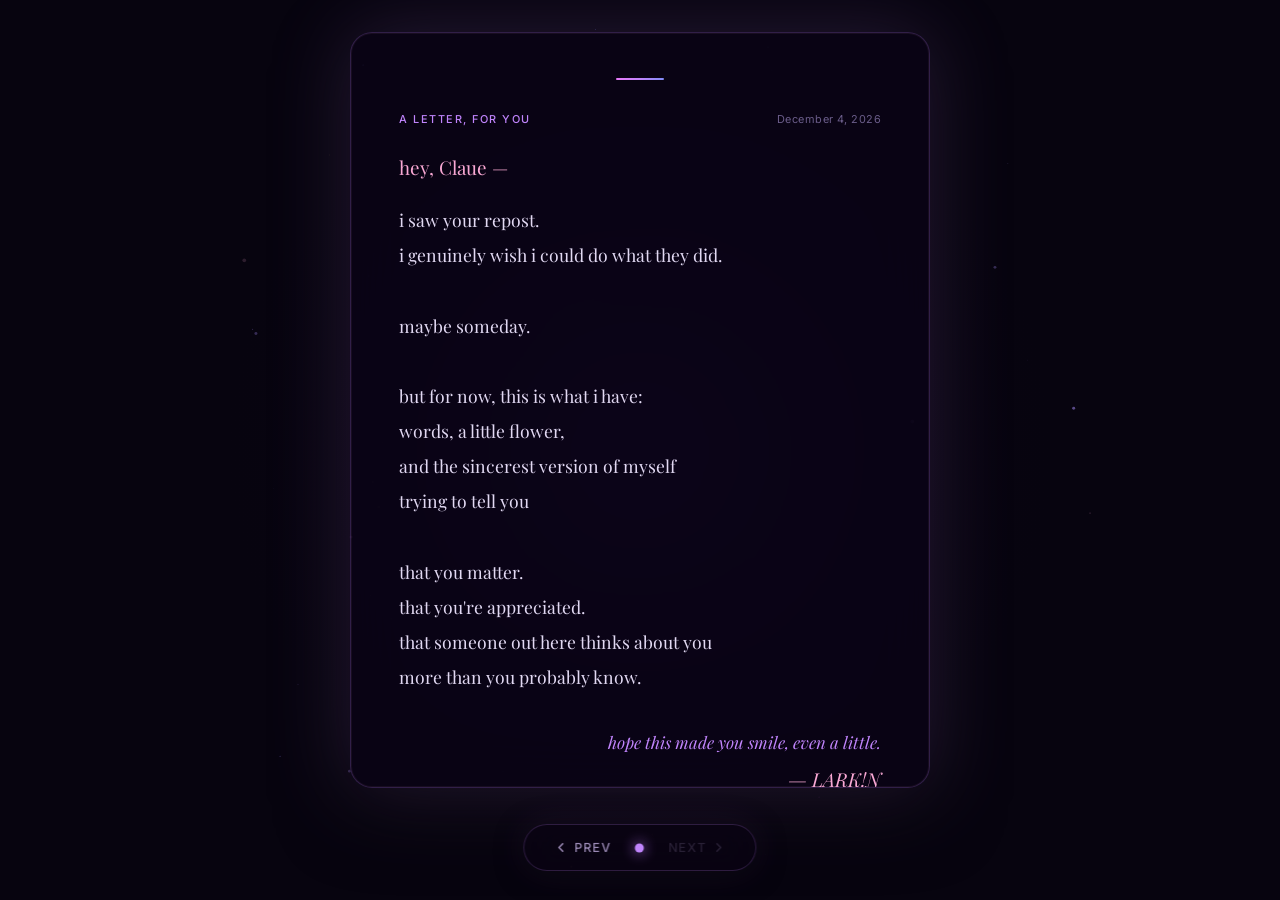
<file: message.html>
<!DOCTYPE html>
<html lang="en">

<head>
    <meta charset="UTF-8" />
    <meta name="viewport" content="width=device-width, initial-scale=1.0" />
    <title>To Akane — A Letter</title>
    <link rel="preconnect" href="https://fonts.googleapis.com" />
    <link rel="preconnect" href="https://fonts.gstatic.com" crossorigin />
    <link
        href="https://fonts.googleapis.com/css2?family=Playfair+Display:ital,wght@0,400;0,600;1,400&family=Inter:wght@300;400;500&display=swap"
        rel="stylesheet" />
    <style>
        *,
        *::before,
        *::after {
            box-sizing: border-box;
            margin: 0;
            padding: 0;
        }

        html,
        body {
            width: 100%;
            height: 100%;
            overflow: hidden;
            background: #07040f;
            font-family: 'Inter', sans-serif;
            color: #f0e8ff;
        }

        /* canvas layers */
        #bg-canvas,
        #flower-canvas,
        #spark-canvas {
            position: fixed;
            inset: 0;
            width: 100%;
            height: 100%;
        }

        #bg-canvas {
            z-index: 0;
        }

        #flower-canvas {
            z-index: 1;
            pointer-events: none;
            opacity: 0.35;
        }

        #spark-canvas {
            z-index: 2;
            pointer-events: none;
        }

        /* page layout */
        #page {
            position: fixed;
            inset: 0;
            z-index: 5;
            display: flex;
            align-items: center;
            justify-content: center;
            padding: 1.5rem 1.5rem 6.5rem;
        }

        /* letter card */
        .letter-card {
            position: relative;
            width: min(580px, 94vw);
            max-height: calc(100vh - 9rem);
            overflow-y: auto;
            background: rgba(10, 4, 22, 0.82);
            backdrop-filter: blur(28px);
            -webkit-backdrop-filter: blur(28px);
            border: 1px solid rgba(192, 132, 252, 0.22);
            border-radius: 22px;
            padding: 2.8rem 3rem;
            box-shadow:
                0 0 80px rgba(192, 132, 252, 0.18),
                0 0 0 1px rgba(249, 168, 212, 0.06) inset,
                0 24px 70px rgba(0, 0, 0, 0.6);
            scrollbar-width: thin;
            scrollbar-color: rgba(192, 132, 252, 0.3) transparent;
        }

        .letter-card::-webkit-scrollbar {
            width: 4px;
        }

        .letter-card::-webkit-scrollbar-thumb {
            background: rgba(192, 132, 252, 0.3);
            border-radius: 4px;
        }

        /* top accent line */
        .letter-card::before {
            content: '';
            display: block;
            width: 48px;
            height: 2px;
            background: linear-gradient(90deg, #e879f9, #c084fc, #818cf8);
            border-radius: 2px;
            margin: 0 auto 2rem;
        }

        /* transitions */
        .letter-card {
            transition: opacity 0.28s ease, transform 0.28s ease;
        }

        .letter-card.out {
            opacity: 0;
            transform: translateX(-28px) scale(0.97);
        }

        .letter-card.out-rev {
            opacity: 0;
            transform: translateX(28px) scale(0.97);
        }

        /* typography */
        .letter-meta {
            display: flex;
            align-items: center;
            justify-content: space-between;
            margin-bottom: 1.8rem;
        }

        .letter-tag {
            font-size: 0.68rem;
            text-transform: uppercase;
            letter-spacing: 0.14em;
            color: #c084fc;
            font-weight: 500;
        }

        .letter-date {
            font-size: 0.68rem;
            color: #6b5d8a;
            letter-spacing: 0.04em;
        }

        .letter-salutation {
            font-family: 'Playfair Display', serif;
            font-size: clamp(1rem, 2.5vw, 1.18rem);
            color: #f9a8d4;
            margin-bottom: 1.4rem;
        }

        .letter-body {
            font-family: 'Playfair Display', serif;
            font-size: clamp(0.95rem, 2.2vw, 1.1rem);
            line-height: 2;
            color: #e2d9f3;
            white-space: pre-wrap;
            word-break: break-word;
        }

        .letter-closing {
            margin-top: 2rem;
            text-align: right;
        }

        .letter-closing p {
            font-family: 'Playfair Display', serif;
            font-style: italic;
            font-size: clamp(0.9rem, 2vw, 1.05rem);
            color: #c084fc;
            line-height: 1.8;
        }

        .letter-closing .sig {
            color: #f9a8d4;
            font-size: clamp(1rem, 2.4vw, 1.2rem);
            margin-top: 0.3rem;
        }

        .deco-heart {
            text-align: center;
            font-size: 1.4rem;
            margin-top: 1.8rem;
            animation: hb 2.2s ease-in-out infinite;
            filter: drop-shadow(0 0 14px rgba(249, 168, 212, 0.6));
        }

        @keyframes hb {

            0%,
            100% {
                transform: scale(1);
            }

            20% {
                transform: scale(1.14);
            }

            40% {
                transform: scale(0.96);
            }

            60% {
                transform: scale(1.07);
            }
        }

        /* nav */
        .nav {
            position: fixed;
            bottom: 1.8rem;
            left: 50%;
            transform: translateX(-50%);
            z-index: 20;
            display: flex;
            align-items: center;
            gap: 1rem;
            background: rgba(10, 4, 20, 0.74);
            backdrop-filter: blur(20px);
            -webkit-backdrop-filter: blur(20px);
            border: 1px solid rgba(192, 132, 252, 0.2);
            border-radius: 60px;
            padding: 0.55rem 1.2rem;
            box-shadow: 0 4px 28px rgba(0, 0, 0, 0.5), 0 0 36px rgba(192, 132, 252, 0.1);
        }

        .nav-btn {
            display: flex;
            align-items: center;
            gap: 0.36rem;
            background: none;
            border: none;
            color: #9a89b4;
            font-family: 'Inter', sans-serif;
            font-size: 0.78rem;
            font-weight: 500;
            letter-spacing: 0.08em;
            text-transform: uppercase;
            cursor: pointer;
            padding: 0.38rem 0.6rem;
            border-radius: 8px;
            transition: color 0.2s, background 0.2s;
        }

        .nav-btn svg {
            width: 15px;
            height: 15px;
        }

        .nav-btn:hover {
            color: #c084fc;
            background: rgba(192, 132, 252, 0.1);
        }

        .nav-btn:disabled {
            opacity: 0.22;
            cursor: not-allowed;
            background: none;
        }

        .dots {
            display: flex;
            align-items: center;
            gap: 7px;
        }

        .dot {
            width: 6px;
            height: 6px;
            border-radius: 50%;
            background: #9a89b4;
            opacity: 0.32;
            cursor: pointer;
            transition: opacity 0.3s, transform 0.3s, background 0.3s;
        }

        .dot.active {
            opacity: 1;
            background: #c084fc;
            transform: scale(1.5);
            box-shadow: 0 0 9px #c084fc;
        }

        /* ── Responsive ── */
        @media (max-width: 768px) {
            #page {
                padding: 1rem 1rem 5.5rem;
            }

            .letter-card {
                padding: 2rem 1.8rem;
                border-radius: 18px;
            }

            .letter-salutation {
                font-size: clamp(0.95rem, 3.5vw, 1.1rem);
            }

            .letter-body {
                font-size: clamp(0.9rem, 3vw, 1rem);
                line-height: 1.9;
            }

            .nav {
                gap: 0.7rem;
                padding: 0.5rem 0.9rem;
                bottom: 1.2rem;
            }

            .nav-btn {
                font-size: 0.72rem;
                padding: 0.35rem 0.45rem;
            }

            .dots {
                gap: 6px;
            }
        }

        @media (max-width: 480px) {
            #page {
                padding: 0.8rem 0.8rem 5rem;
            }

            .letter-card {
                padding: 1.6rem 1.2rem;
                border-radius: 14px;
                max-height: calc(100vh - 7.5rem);
            }

            .letter-meta {
                flex-direction: column;
                align-items: flex-start;
                gap: 0.2rem;
                margin-bottom: 1.2rem;
            }

            .letter-salutation {
                font-size: 0.95rem;
                margin-bottom: 1rem;
            }

            .letter-body {
                font-size: 0.88rem;
                line-height: 1.85;
            }

            .letter-closing p {
                font-size: 0.85rem;
            }

            .letter-closing .sig {
                font-size: 0.95rem;
            }

            .deco-heart {
                font-size: 1.2rem;
                margin-top: 1.2rem;
            }

            .nav {
                gap: 0.4rem;
                padding: 0.4rem 0.7rem;
                bottom: 0.9rem;
            }

            .nav-btn {
                font-size: 0.65rem;
                gap: 0.2rem;
                padding: 0.3rem 0.35rem;
            }

            .nav-btn svg {
                width: 13px;
                height: 13px;
            }

            .dots {
                gap: 5px;
            }

            .dot {
                width: 5px;
                height: 5px;
            }
        }

        @media (max-width: 360px) {
            .letter-card {
                padding: 1.2rem 0.9rem;
            }

            .letter-body {
                font-size: 0.84rem;
            }

            .nav {
                gap: 0.25rem;
                padding: 0.35rem 0.55rem;
            }

            .nav-btn {
                font-size: 0.6rem;
            }
        }

        @media (max-height: 500px) and (orientation: landscape) {
            #page {
                padding: 0.4rem 1rem 4rem;
            }

            .letter-card {
                max-height: calc(100vh - 5rem);
                padding: 1rem 1.2rem;
            }

            .letter-salutation {
                margin-bottom: 0.7rem;
            }

            .deco-heart {
                margin-top: 0.8rem;
            }

            .nav {
                bottom: 0.5rem;
            }
        }
    </style>
</head>

<body>

    <canvas id="bg-canvas"></canvas>
    <canvas id="flower-canvas"></canvas>
    <canvas id="spark-canvas"></canvas>

    <div id="page">
        <div class="letter-card" id="letter-card"></div>
    </div>

    <nav class="nav">
        <button class="nav-btn" id="prev-btn" aria-label="Previous">
            <svg viewBox="0 0 24 24" fill="none" stroke="currentColor" stroke-width="2.5" stroke-linecap="round"
                stroke-linejoin="round">
                <polyline points="15 18 9 12 15 6" />
            </svg>
            prev
        </button>
        <div class="dots" id="dots"></div>
        <button class="nav-btn" id="next-btn" aria-label="Next">
            next
            <svg viewBox="0 0 24 24" fill="none" stroke="currentColor" stroke-width="2.5" stroke-linecap="round"
                stroke-linejoin="round">
                <polyline points="9 18 15 12 9 6" />
            </svg>
        </button>
    </nav>

    <script>
        // ══════════════════════════════════════
        //  LETTER PAGES — edit freely
        // ══════════════════════════════════════
        const today = new Date().toLocaleDateString('en-US', { month: 'long', day: 'numeric', year: 'numeric' });

        const PAGES = [
            {
                tag: 'a letter, for you',
                date: today,
                salutation: 'hey, Claue —',
                body:
                    `i saw your repost.
i genuinely wish i could do what they did.

maybe someday.

but for now, this is what i have:
words, a little flower,
and the sincerest version of myself
trying to tell you

that you matter.
that you're appreciated.
that someone out here thinks about you
more than you probably know.`,
                closing: 'hope this made you smile, even a little.',
                sig: ' — LARK!N'
            },
            //             {
            //                 tag: 'a letter, for you',
            //                 date: today,
            //                 salutation: 'hey, Claue —',
            //                 body:
            //                     `i don't say this enough,
            // so let me say it here, like this,
            // where i can take my time
            // and actually mean every word.

            // you are one of the rare people
            // who makes the world feel softer
            // just by being in it.`,
            //                 closing: 'with all the warmth i have,',
            //                 sig: '— yours'
            //             },
            //             {
            //                 tag: 'page two',
            //                 date: today,
            //                 salutation: 'there are things i notice —',
            //                 body:
            //                     `the way you laugh
            // when something really catches you off guard,
            // and your voice is very unique and cute.

            // the way you care,
            // quietly, without asking for credit.

            // the way you show up
            // even when it costs you something.

            // those things don't go unnoticed.
            // i see them. i keep them.`,
            //                 closing: 'still paying attention,',
            //                 sig: '— me'
            //             },
            //             {
            //                 tag: 'page three',
            //                 date: today,
            //                 salutation: 'and one more thing —',
            //                 body:
            //                     `i saw your repost.
            // i genuinely wish i could do what they did.

            // maybe someday.

            // but for now, this is what i have:
            // words, a little flower,
            // and the sincerest version of myself
            // trying to tell you

            // that you matter.
            // that you're appreciated.
            // that someone out here thinks about you
            // more than you probably know.`,
            //                 closing: 'hope this made you smile, even a little.',
            //                 sig: '— 🌸'
            //             }
            // ── pages 4–10: fill these in ──
            // , { tag: 'page four', date: today, salutation: '', body: 'UPCOMING PAGE', closing: '', sig: '' }

            // , { tag: 'page five', date: today, salutation: '', body: 'UPCOMING PAGE', closing: '', sig: '' }

            // , { tag: 'page six', date: today, salutation: '', body: 'UPCOMING PAGE', closing: '', sig: '' }

            // , { tag: 'page seven', date: today, salutation: '', body: 'UPCOMING PAGE', closing: '', sig: '' }

            // , { tag: 'page eight', date: today, salutation: '', body: 'UPCOMING PAGE', closing: '', sig: '' }

            // , { tag: 'page nine', date: today, salutation: '', body: 'UPCOMING PAGE', closing: '', sig: '' }

            // , { tag: 'page ten', date: today, salutation: '', body: 'UPCOMING PAGE', closing: '', sig: '' }
        ];

        // ══════════════════════════════════════
        //  BACKGROUND — ambient sparkles
        // ══════════════════════════════════════
        const bgC = document.getElementById('bg-canvas');
        const bgX = bgC.getContext('2d');
        const flC = document.getElementById('flower-canvas');
        const flX = flC.getContext('2d');
        const spC = document.getElementById('spark-canvas');
        const spX = spC.getContext('2d');
        let W, H, MX, MY;

        function resize() {
            W = bgC.width = flC.width = spC.width = window.innerWidth;
            H = bgC.height = flC.height = spC.height = window.innerHeight;
            MX = W / 2; MY = H / 2;
        }
        resize();
        window.addEventListener('resize', resize);

        function hexA(hex, a) {
            return `rgba(${parseInt(hex.slice(1, 3), 16)},${parseInt(hex.slice(3, 5), 16)},${parseInt(hex.slice(5, 7), 16)},${a})`;
        }

        const COLS = ['#f9a8d4', '#c084fc', '#818cf8', '#fde68a', '#e879f9', '#a78bfa'];
        const sparks = Array.from({ length: 110 }, () => ({
            angle: Math.random() * Math.PI * 2,
            dist: Math.random() * 440 + 50,
            r: Math.random() * 1.8 + 0.3,
            drift: Math.random() * 0.005 + 0.001,
            op: Math.random() * 0.5 + 0.15,
            ts: Math.random() * 0.05 + 0.01,
            to: Math.random() * Math.PI * 2,
            col: COLS[Math.floor(Math.random() * COLS.length)]
        }));

        // ══════════════════════════════════════
        //  FLOWER SYSTEM (10 flowers)
        // ══════════════════════════════════════
        const BLOOM_FRAMES = 260;

        function drawPetal(x, y, len, wid, angle, c1, c2, alpha) {
            flX.save();
            flX.translate(x, y);
            flX.rotate(angle);
            const grad = flX.createLinearGradient(0, 0, 0, len);
            grad.addColorStop(0, hexA(c1, alpha));
            grad.addColorStop(0.6, hexA(c1, alpha * 0.6));
            grad.addColorStop(1, hexA(c2, 0));
            flX.beginPath();
            flX.moveTo(0, 0);
            flX.bezierCurveTo(wid, len * 0.22, wid * 1.15, len * 0.65, 0, len);
            flX.bezierCurveTo(-wid * 1.15, len * 0.65, -wid, len * 0.22, 0, 0);
            flX.closePath();
            flX.fillStyle = grad;
            flX.fill();
            // shimmer vein
            flX.beginPath();
            flX.moveTo(0, len * 0.05);
            flX.quadraticCurveTo(wid * 0.12, len * 0.5, 0, len * 0.92);
            flX.strokeStyle = hexA('#ffffff', alpha * 0.22);
            flX.lineWidth = 0.9;
            flX.stroke();
            flX.restore();
        }

        function drawLeafF(x, y, len, wid, angle, alpha) {
            flX.save();
            flX.translate(x, y);
            flX.rotate(angle);
            const grad = flX.createLinearGradient(0, 0, 0, len);
            grad.addColorStop(0, `rgba(110,231,183,${alpha})`);
            grad.addColorStop(0.5, `rgba(52,211,153,${alpha * 0.75})`);
            grad.addColorStop(1, `rgba(16,185,129,0)`);
            flX.beginPath();
            flX.moveTo(0, 0);
            flX.bezierCurveTo(wid, len * 0.28, wid * 0.75, len * 0.72, 0, len);
            flX.bezierCurveTo(-wid * 0.75, len * 0.72, -wid, len * 0.28, 0, 0);
            flX.closePath();
            flX.fillStyle = grad;
            flX.fill();
            flX.restore();
        }

        function drawStemF(x, y, len, alpha) {
            const grad = flX.createLinearGradient(x, y, x, y + len);
            grad.addColorStop(0, `rgba(52,211,153,${alpha})`);
            grad.addColorStop(1, `rgba(16,185,129,${alpha * 0.3})`);
            flX.beginPath();
            flX.moveTo(x, y);
            flX.quadraticCurveTo(x - 14, y + len * 0.55, x - 6, y + len);
            flX.strokeStyle = grad;
            flX.lineWidth = 4 * alpha;
            flX.lineCap = 'round';
            flX.stroke();
        }

        function easeIO(x) { return x < 0.5 ? 2 * x * x : 1 - Math.pow(-2 * x + 2, 2) / 2; }

        const FLOWERS = [
            { getX: () => MX, getY: () => MY, scale: 1, bloomDelay: 0, stemLen: 140,
              layers: [
                { count: 8, lenBase: 130, wid: 36, c1: '#e879f9', c2: '#c084fc', offset: 0 },
                { count: 7, lenBase: 100, wid: 28, c1: '#f9a8d4', c2: '#e879f9', offset: Math.PI / 8 },
                { count: 6, lenBase: 68, wid: 20, c1: '#fde68a', c2: '#f9a8d4', offset: 0 },
                { count: 5, lenBase: 42, wid: 13, c1: '#ffffff', c2: '#fde68a', offset: Math.PI / 10 },
              ], glow: '255,255,220', glow2: '253,230,138', glow3: '249,168,212', dot: '255,245,180',
              leaves: [{ oX: -4, oY: 80, l: 60, w: 18, a: Math.PI * 0.35, sw: 0 }, { oX: -4, oY: 110, l: 45, w: 14, a: -Math.PI * 0.45, sw: 1 }]
            },
            { getX: () => MX - W * 0.28, getY: () => MY - H * 0.15, scale: 0.55, bloomDelay: 60, stemLen: 100,
              layers: [
                { count: 7, lenBase: 120, wid: 34, c1: '#818cf8', c2: '#6366f1', offset: 0 },
                { count: 6, lenBase: 88, wid: 24, c1: '#a78bfa', c2: '#818cf8', offset: Math.PI / 7 },
                { count: 5, lenBase: 58, wid: 17, c1: '#c4b5fd', c2: '#a78bfa', offset: 0 },
                { count: 4, lenBase: 36, wid: 11, c1: '#ede9fe', c2: '#c4b5fd', offset: Math.PI / 8 },
              ], glow: '237,233,254', glow2: '196,181,253', glow3: '129,140,248', dot: '224,220,255',
              leaves: [{ oX: -3, oY: 55, l: 40, w: 12, a: Math.PI * 0.4, sw: 0.5 }, { oX: 2, oY: 75, l: 32, w: 10, a: -Math.PI * 0.38, sw: 1.5 }]
            },
            { getX: () => MX + W * 0.3, getY: () => MY + H * 0.05, scale: 0.48, bloomDelay: 120, stemLen: 90,
              layers: [
                { count: 7, lenBase: 115, wid: 32, c1: '#fb7185', c2: '#f43f5e', offset: 0 },
                { count: 6, lenBase: 82, wid: 22, c1: '#fda4af', c2: '#fb7185', offset: Math.PI / 6 },
                { count: 5, lenBase: 55, wid: 16, c1: '#fecdd3', c2: '#fda4af', offset: 0 },
                { count: 4, lenBase: 34, wid: 10, c1: '#fff1f2', c2: '#fecdd3', offset: Math.PI / 9 },
              ], glow: '255,241,242', glow2: '253,164,175', glow3: '251,113,133', dot: '255,228,230',
              leaves: [{ oX: 3, oY: 50, l: 36, w: 11, a: Math.PI * 0.32, sw: 0.8 }, { oX: -2, oY: 68, l: 28, w: 9, a: -Math.PI * 0.42, sw: 1.8 }]
            },
            { getX: () => MX - W * 0.22, getY: () => MY + H * 0.22, scale: 0.42, bloomDelay: 180, stemLen: 80,
              layers: [
                { count: 6, lenBase: 110, wid: 30, c1: '#fbbf24', c2: '#f59e0b', offset: 0 },
                { count: 5, lenBase: 78, wid: 20, c1: '#fcd34d', c2: '#fbbf24', offset: Math.PI / 5 },
                { count: 5, lenBase: 52, wid: 15, c1: '#fde68a', c2: '#fcd34d', offset: 0 },
                { count: 4, lenBase: 32, wid: 10, c1: '#fefce8', c2: '#fde68a', offset: Math.PI / 8 },
              ], glow: '254,252,232', glow2: '253,230,138', glow3: '251,191,36', dot: '255,249,196',
              leaves: [{ oX: -3, oY: 45, l: 32, w: 10, a: Math.PI * 0.36, sw: 0.3 }, { oX: 2, oY: 60, l: 26, w: 8, a: -Math.PI * 0.4, sw: 1.2 }]
            },
            { getX: () => MX + W * 0.25, getY: () => MY - H * 0.22, scale: 0.38, bloomDelay: 100, stemLen: 75,
              layers: [
                { count: 6, lenBase: 105, wid: 28, c1: '#2dd4bf', c2: '#14b8a6', offset: 0 },
                { count: 5, lenBase: 74, wid: 19, c1: '#5eead4', c2: '#2dd4bf', offset: Math.PI / 6 },
                { count: 5, lenBase: 48, wid: 14, c1: '#99f6e4', c2: '#5eead4', offset: 0 },
                { count: 4, lenBase: 30, wid: 9, c1: '#ccfbf1', c2: '#99f6e4', offset: Math.PI / 9 },
              ], glow: '204,251,241', glow2: '153,246,228', glow3: '45,212,191', dot: '204,251,241',
              leaves: [{ oX: -2, oY: 42, l: 28, w: 9, a: Math.PI * 0.38, sw: 0.7 }, { oX: 3, oY: 56, l: 22, w: 7, a: -Math.PI * 0.35, sw: 1.4 }]
            },
            { getX: () => MX + W * 0.18, getY: () => MY + H * 0.25, scale: 0.35, bloomDelay: 200, stemLen: 70,
              layers: [
                { count: 6, lenBase: 100, wid: 26, c1: '#d8b4fe', c2: '#a78bfa', offset: 0 },
                { count: 5, lenBase: 70, wid: 18, c1: '#e9d5ff', c2: '#d8b4fe', offset: Math.PI / 6 },
                { count: 5, lenBase: 46, wid: 13, c1: '#f3e8ff', c2: '#e9d5ff', offset: 0 },
                { count: 4, lenBase: 28, wid: 8, c1: '#faf5ff', c2: '#f3e8ff', offset: Math.PI / 7 },
              ], glow: '250,245,255', glow2: '233,213,255', glow3: '216,180,254', dot: '243,232,255',
              leaves: [{ oX: -3, oY: 40, l: 26, w: 8, a: Math.PI * 0.33, sw: 0.9 }, { oX: 2, oY: 52, l: 20, w: 7, a: -Math.PI * 0.44, sw: 1.6 }]
            },
            { getX: () => MX - W * 0.35, getY: () => MY + H * 0.05, scale: 0.32, bloomDelay: 150, stemLen: 65,
              layers: [
                { count: 6, lenBase: 95, wid: 25, c1: '#e879f9', c2: '#d946ef', offset: 0 },
                { count: 5, lenBase: 66, wid: 17, c1: '#f0abfc', c2: '#e879f9', offset: Math.PI / 5 },
                { count: 4, lenBase: 44, wid: 12, c1: '#f5d0fe', c2: '#f0abfc', offset: 0 },
                { count: 4, lenBase: 26, wid: 8, c1: '#fae8ff', c2: '#f5d0fe', offset: Math.PI / 8 },
              ], glow: '250,232,255', glow2: '245,208,254', glow3: '232,121,249', dot: '250,232,255',
              leaves: [{ oX: -2, oY: 38, l: 24, w: 8, a: Math.PI * 0.34, sw: 0.4 }, { oX: 2, oY: 50, l: 19, w: 6, a: -Math.PI * 0.41, sw: 1.1 }]
            },
            { getX: () => MX + W * 0.02, getY: () => MY - H * 0.3, scale: 0.34, bloomDelay: 140, stemLen: 68,
              layers: [
                { count: 6, lenBase: 98, wid: 26, c1: '#38bdf8', c2: '#0ea5e9', offset: 0 },
                { count: 5, lenBase: 68, wid: 18, c1: '#7dd3fc', c2: '#38bdf8', offset: Math.PI / 6 },
                { count: 4, lenBase: 44, wid: 12, c1: '#bae6fd', c2: '#7dd3fc', offset: 0 },
                { count: 4, lenBase: 26, wid: 8, c1: '#e0f2fe', c2: '#bae6fd', offset: Math.PI / 8 },
              ], glow: '224,242,254', glow2: '186,230,253', glow3: '56,189,248', dot: '224,242,254',
              leaves: [{ oX: -2, oY: 38, l: 24, w: 8, a: Math.PI * 0.37, sw: 0.6 }, { oX: 2, oY: 50, l: 18, w: 6, a: -Math.PI * 0.39, sw: 1.3 }]
            },
            { getX: () => MX - W * 0.05, getY: () => MY + H * 0.32, scale: 0.3, bloomDelay: 220, stemLen: 60,
              layers: [
                { count: 6, lenBase: 92, wid: 24, c1: '#fb923c', c2: '#f97316', offset: 0 },
                { count: 5, lenBase: 64, wid: 16, c1: '#fdba74', c2: '#fb923c', offset: Math.PI / 5 },
                { count: 4, lenBase: 42, wid: 11, c1: '#fed7aa', c2: '#fdba74', offset: 0 },
                { count: 4, lenBase: 24, wid: 7, c1: '#ffedd5', c2: '#fed7aa', offset: Math.PI / 7 },
              ], glow: '255,237,213', glow2: '254,215,170', glow3: '251,146,60', dot: '255,237,213',
              leaves: [{ oX: -2, oY: 34, l: 22, w: 7, a: Math.PI * 0.35, sw: 0.5 }, { oX: 2, oY: 46, l: 17, w: 6, a: -Math.PI * 0.43, sw: 1.0 }]
            },
            { getX: () => MX + W * 0.38, getY: () => MY - H * 0.08, scale: 0.28, bloomDelay: 170, stemLen: 55,
              layers: [
                { count: 5, lenBase: 88, wid: 22, c1: '#34d399', c2: '#10b981', offset: 0 },
                { count: 5, lenBase: 60, wid: 15, c1: '#6ee7b7', c2: '#34d399', offset: Math.PI / 5 },
                { count: 4, lenBase: 38, wid: 10, c1: '#a7f3d0', c2: '#6ee7b7', offset: 0 },
                { count: 4, lenBase: 22, wid: 7, c1: '#d1fae5', c2: '#a7f3d0', offset: Math.PI / 8 },
              ], glow: '209,250,229', glow2: '167,243,208', glow3: '52,211,153', dot: '209,250,229',
              leaves: [{ oX: -2, oY: 32, l: 20, w: 6, a: Math.PI * 0.36, sw: 0.8 }, { oX: 2, oY: 42, l: 15, w: 5, a: -Math.PI * 0.4, sw: 1.5 }]
            }
        ];

        function drawOneFlower(f, gt) {
            const fx = f.getX(), fy = f.getY(), s = f.scale;
            const lt = Math.max(0, gt - f.bloomDelay);
            const prog = Math.min(lt / BLOOM_FRAMES, 1);
            const p = easeIO(prog);
            if (p <= 0) return;

            // stem
            drawStemF(fx, fy + 20 * s, f.stemLen * s * p, p);

            // leaves
            if (p > 0.3) {
                const la = (p - 0.3) / 0.7;
                f.leaves.forEach(lf => {
                    drawLeafF(fx + lf.oX * s, fy + lf.oY * s, lf.l * s * la, lf.w * s * la,
                        lf.a + Math.sin(gt * 0.02 + lf.sw) * 0.03, la);
                });
            }

            if (p < 0.15) return;
            const fe = (p - 0.15) / 0.85;

            // petals
            f.layers.forEach((layer, li) => {
                const ld = li * 0.18;
                const lp = Math.max(0, Math.min(1, (fe - ld) / (1 - ld)));
                const eL = easeIO(lp);
                if (eL <= 0) return;
                for (let i = 0; i < layer.count; i++) {
                    const angle = (i / layer.count) * Math.PI * 2 + layer.offset + gt * 0.003 * (li % 2 === 0 ? 1 : -1);
                    drawPetal(fx, fy, layer.lenBase * s * eL, layer.wid * s * eL, angle, layer.c1, layer.c2, eL * 0.92);
                }
            });

            // center glow
            if (fe > 0.3) {
                const ga = (fe - 0.3) / 0.7;
                const pulse = 1 + Math.sin(gt * 0.06) * 0.08;
                const R = 30 * s * ga * pulse;
                const rg = flX.createRadialGradient(fx, fy, 0, fx, fy, R);
                rg.addColorStop(0, `rgba(${f.glow},${ga * 0.98})`);
                rg.addColorStop(0.4, `rgba(${f.glow2},${ga * 0.8})`);
                rg.addColorStop(0.75, `rgba(${f.glow3},${ga * 0.4})`);
                rg.addColorStop(1, `rgba(${f.glow3},0)`);
                flX.beginPath();
                flX.arc(fx, fy, R, 0, Math.PI * 2);
                flX.fillStyle = rg;
                flX.fill();
                const dc = Math.round(8 * s) || 4;
                for (let i = 0; i < dc; i++) {
                    const a = (i / dc) * Math.PI * 2 + gt * 0.04;
                    const r = 12 * s * ga * pulse;
                    flX.beginPath();
                    flX.arc(fx + Math.cos(a) * r, fy + Math.sin(a) * r, 2 * s * ga, 0, Math.PI * 2);
                    flX.fillStyle = `rgba(${f.dot},${ga * 0.9})`;
                    flX.fill();
                }
            }
        }

        let bT = 0;
        (function bgLoop() {
            bT++;
            bgX.fillStyle = '#07040f';
            bgX.fillRect(0, 0, W, H);
            const rg = bgX.createRadialGradient(MX, MY, 0, MX, MY, Math.min(W, H) * 0.5);
            rg.addColorStop(0, 'rgba(90,30,140,0.20)');
            rg.addColorStop(0.5, 'rgba(50,10,90,0.08)');
            rg.addColorStop(1, 'rgba(0,0,0,0)');
            bgX.fillStyle = rg;
            bgX.fillRect(0, 0, W, H);

            // Draw flowers
            flX.clearRect(0, 0, W, H);
            FLOWERS.forEach(f => drawOneFlower(f, bT));

            spX.clearRect(0, 0, W, H);
            sparks.forEach(s => {
                s.angle += s.drift;
                const tw = 0.5 + 0.5 * Math.sin(bT * s.ts + s.to);
                spX.beginPath();
                spX.arc(MX + Math.cos(s.angle) * s.dist, MY + Math.sin(s.angle) * s.dist, s.r * tw, 0, Math.PI * 2);
                spX.fillStyle = hexA(s.col, s.op * (0.35 + 0.65 * tw));
                spX.fill();
            });
            requestAnimationFrame(bgLoop);
        })();

        // ══════════════════════════════════════
        //  LETTER RENDERING
        // ══════════════════════════════════════
        const card = document.getElementById('letter-card');
        const dotsEl = document.getElementById('dots');
        const prevBtn = document.getElementById('prev-btn');
        const nextBtn = document.getElementById('next-btn');
        let current = 0;

        function buildCard(page) {
            card.innerHTML = `
    <div class="letter-meta">
      <span class="letter-tag">${page.tag}</span>
      <span class="letter-date">${page.date}</span>
    </div>
    <p class="letter-salutation">${page.salutation}</p>
    <p class="letter-body">${page.body}</p>
    <div class="letter-closing">
      <p>${page.closing}</p>
      <p class="sig">${page.sig}</p>
    </div>
    <div class="deco-heart">♡</div>
  `;
        }

        function renderDots() {
            dotsEl.innerHTML = '';
            PAGES.forEach((_, i) => {
                const d = document.createElement('span');
                d.className = 'dot' + (i === current ? ' active' : '');
                d.addEventListener('click', () => goTo(i));
                dotsEl.appendChild(d);
            });
        }

        function updateBtns() {
            prevBtn.disabled = false; // page 0 prev → flower.html
            nextBtn.disabled = current === PAGES.length - 1;
        }

        function goTo(index, dir = 1) {
            if (index < 0) { window.location.href = 'index.html?slide=1'; return; }
            if (index >= PAGES.length || index === current) return;

            const outCls = dir > 0 ? 'out' : 'out-rev';

            card.classList.add(outCls);
            setTimeout(() => {
                card.classList.remove(outCls);
                current = index;
                buildCard(PAGES[current]);
                renderDots();
                updateBtns();
                card.scrollTop = 0;
                // tiny reflow then fade in via CSS default state
            }, 260);
        }

        prevBtn.addEventListener('click', () => goTo(current - 1, -1));
        nextBtn.addEventListener('click', () => goTo(current + 1, 1));

        document.addEventListener('keydown', e => {
            if (e.key === 'ArrowRight') goTo(current + 1, 1);
            if (e.key === 'ArrowLeft') goTo(current - 1, -1);
        });

        let tsx = 0;
        document.addEventListener('touchstart', e => { tsx = e.changedTouches[0].screenX; }, { passive: true });
        document.addEventListener('touchend', e => {
            const diff = tsx - e.changedTouches[0].screenX;
            if (Math.abs(diff) > 50) goTo(diff > 0 ? current + 1 : current - 1, diff > 0 ? 1 : -1);
        }, { passive: true });

        // init
        buildCard(PAGES[0]);
        renderDots();
        updateBtns();

        // Resume background music if it was playing
        const savedTime = sessionStorage.getItem('musicTime');
        if (savedTime) {
            window.bgMusic = new Audio('music.mp3');
            window.bgMusic.loop = true;
            window.bgMusic.currentTime = parseFloat(savedTime);
            window.bgMusic.play().catch(e => console.log('Autoplay blocked:', e));

            // Save music time before navigating away
            window.addEventListener('beforeunload', () => {
                sessionStorage.setItem('musicTime', window.bgMusic.currentTime);
            });
        }
    </script>
</body>

</html>
</file>
